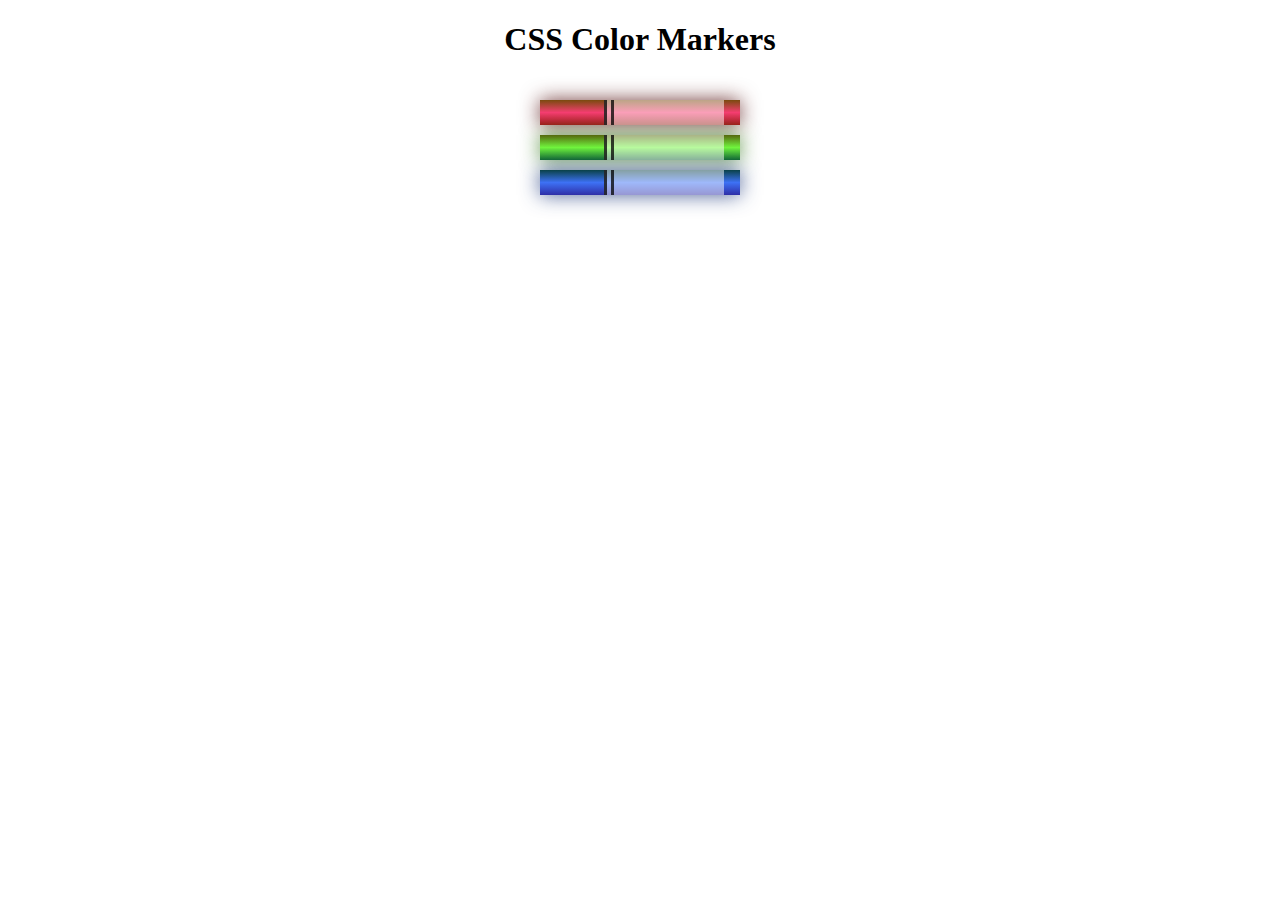
<file: html-css/part-1/css-color-markers/index.html>
<!DOCTYPE html>
<html lang="en">
  <head>
    <meta charset="utf-8">
    <meta name="viewport" content="width=device-width, initial-scale=1.0">
    <title>Colored Markers</title>
    <link rel="stylesheet" href="styles.css">
  </head>
  <body>
    <h1>CSS Color Markers</h1>
    <div class="container">
      <div class="marker red">
        <div class="cap"></div>
        <div class="sleeve"></div>
      </div>
      <div class="marker green">
        <div class="cap"></div>
        <div class="sleeve"></div>
      </div>
      <div class="marker blue">
        <div class="cap"></div>
        <div class="sleeve"></div>
      </div>
    </div>
  </body>
</html>
</file>
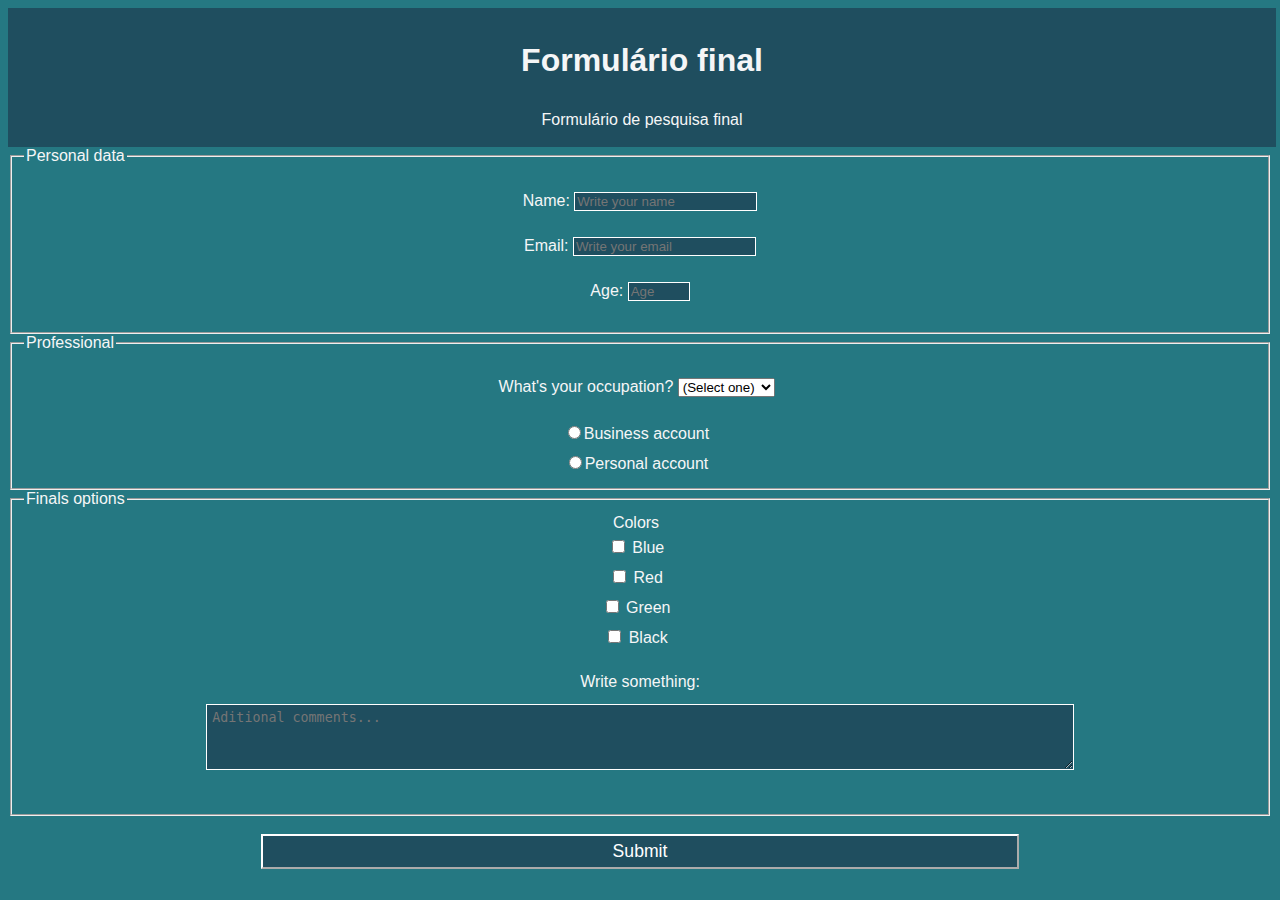
<file: html-css/part-1/final-project/index.html>
<!DOCTYPE html>
<html lang="en">
  <head>
    <meta charset="utf-8">
    <title>Formulário de pesquisa</title>
    <link rel="stylesheet" href='styles.css'/>
  </head>
  <body>
    <section class="title">
      <h1 id="title">Formulário final</h1>
      <p id="description">Formulário de pesquisa final</p>
     </section>
     <section class="form">
       <form id="survey-form">
        <fieldset name="datas">
          <legend>Personal data</legend>
          <label for="name" id="name-label">Name: <input id="name" type="text" required placeholder="Write your name"/></label>
          <label for="email" id="email-label">Email: <input id="email" type="email" required placeholder="Write your email"/></label>
          <label for="number" id="number-label">Age: <input id="number" type="number" min="18" max="120" required placeholder="Age"/></label>          
        </fieldset>
        <fieldset name="selections" >
          <legend>Professional</legend>       
          <label for="dropdown">What's your occupation?
            <select id="dropdown"  class="inline">
              <option value=" ">(Select one)</option>
              <option value="1">Estudante</option>
              <option value="2">Trabalhando</option>
              <option value="3">Graduação</option>
              <option value="4">Outro</option>
            </select>
          </label>
          <label for="business-account"  class="inline"><input id="business-account" type="radio" name="account" value="1"/>Business account</label>
          <label for="personal account"  class="inline"><input id="personal-account" type="radio" name="account" value="2"/>Personal account</label>
        </fieldset>
        <fieldset name="finals">
          <legend>Finals options</legend>
          <p  class="inline">Colors</p>
          <label for="blue" class="inline"><input id="blue" type="checkbox" value="blue"/> Blue</label>
          <label for="red" class="inline"><input id="red" type="checkbox" value="red"/> Red</label>
          <label for="green" class="inline"><input id="green" type="checkbox" value="green"/> Green</label>
          <label for="black" class="inline"><input id="black" type="checkbox" value="black"/> Black</label>
          <label for="comments">Write something:
            <textarea id="comments" name="comments" rows="3" cols="30" placeholder="Aditional comments..."></textarea>
        </fieldset>
        <button id="submit" value="Submit">Submit</button>
       </form>      
     </section> 
  </body>
</html>
</file>
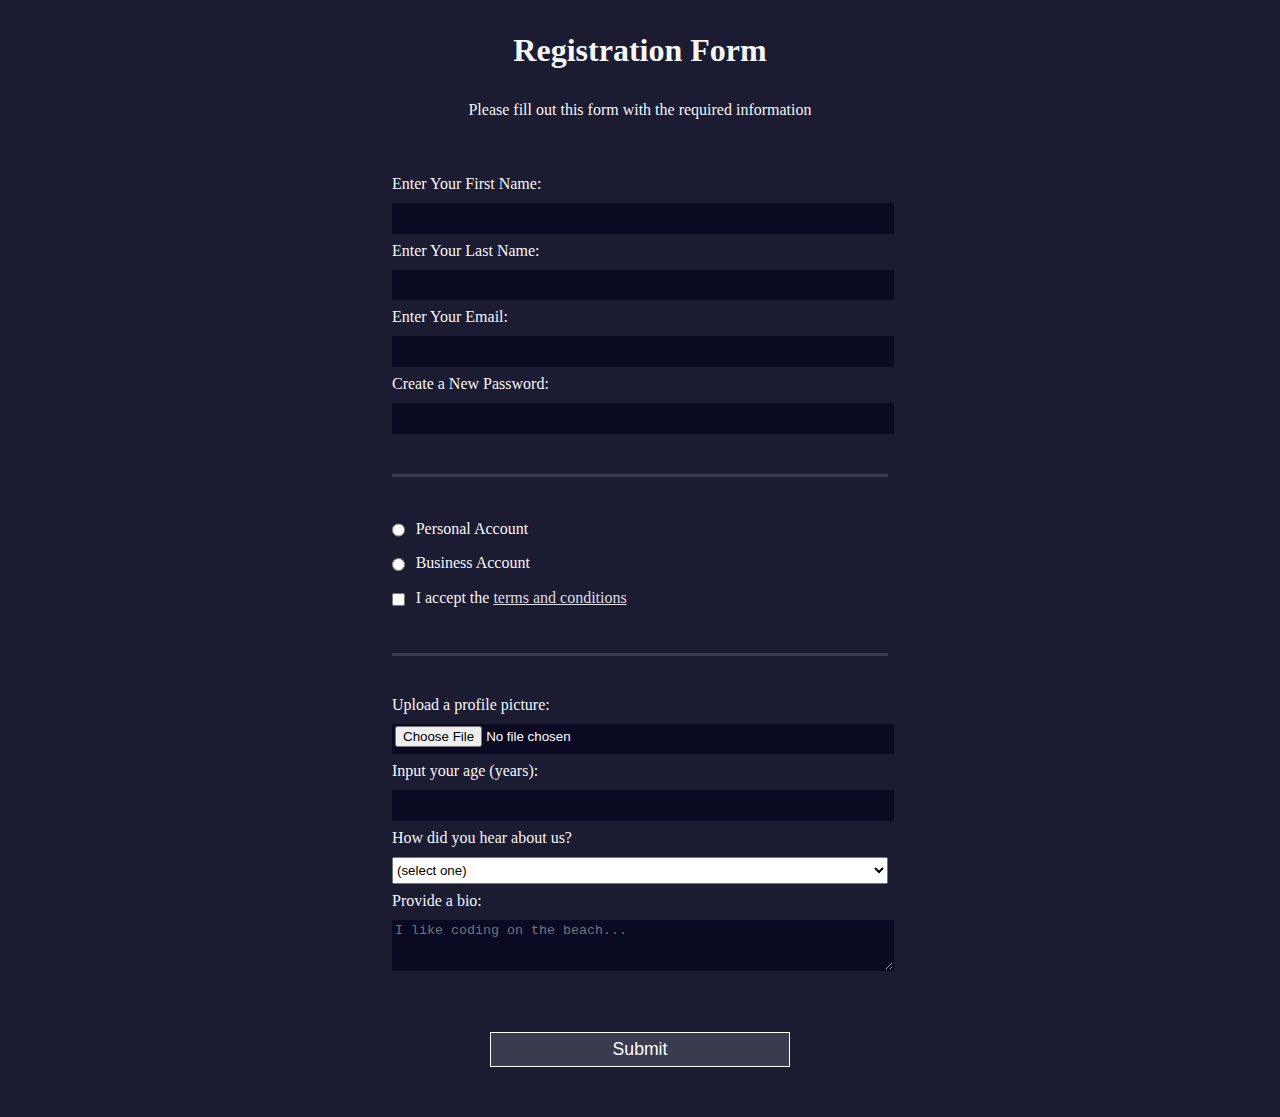
<file: html-css/part-1/registration-form/index.html>
<!DOCTYPE html>
<html lang="en">
  <head>
    <meta charset="UTF-8">
    <title>Registration Form</title>
    <link rel="stylesheet" href="styles.css" />
  </head>
  <body>
    <h1>Registration Form</h1>
    <p>Please fill out this form with the required information</p>
    <form method="post" action='https://register-demo.freecodecamp.org'>
      <fieldset>
        <label for="first-name">Enter Your First Name: <input id="first-name" name="first-name" type="text" required /></label>
        <label for="last-name">Enter Your Last Name: <input id="last-name" name="last-name" type="text" required /></label>
        <label for="email">Enter Your Email: <input id="email" name="email" type="email" required /></label>
        <label for="new-password">Create a New Password: <input id="new-password" name="new-password" type="password" pattern="[a-z0-5]{8,}" required /></label>
      </fieldset>
      <fieldset>
        <label for="personal-account"><input id="personal-account" type="radio" name="account-type" class="inline" /> Personal Account</label>
        <label for="business-account"><input id="business-account" type="radio" name="account-type" class="inline" /> Business Account</label>
        <label for="terms-and-conditions">
          <input id="terms-and-conditions" type="checkbox" required name="terms-and-conditions" class="inline" /> I accept the <a href="https://www.freecodecamp.org/news/terms-of-service/">terms and conditions</a>
        </label>
      </fieldset>
      <fieldset>
        <label for="profile-picture">Upload a profile picture: <input id="profile-picture" type="file" name="file" /></label>
        <label for="age">Input your age (years): <input id="age" type="number" name="age" min="13" max="120" /></label>
        <label for="referrer">How did you hear about us?
          <select id="referrer" name="referrer">
            <option value="">(select one)</option>
            <option value="1">freeCodeCamp News</option>
            <option value="2">freeCodeCamp YouTube Channel</option>
            <option value="3">freeCodeCamp Forum</option>
            <option value="4">Other</option>
          </select>
        </label>
        <label for="bio">Provide a bio:
          <textarea id="bio" name="bio" rows="3" cols="30" placeholder="I like coding on the beach..."></textarea>
        </label>
      </fieldset>
      <input type="submit" value="Submit" />
    </form>
  </body>
</html>
</file>
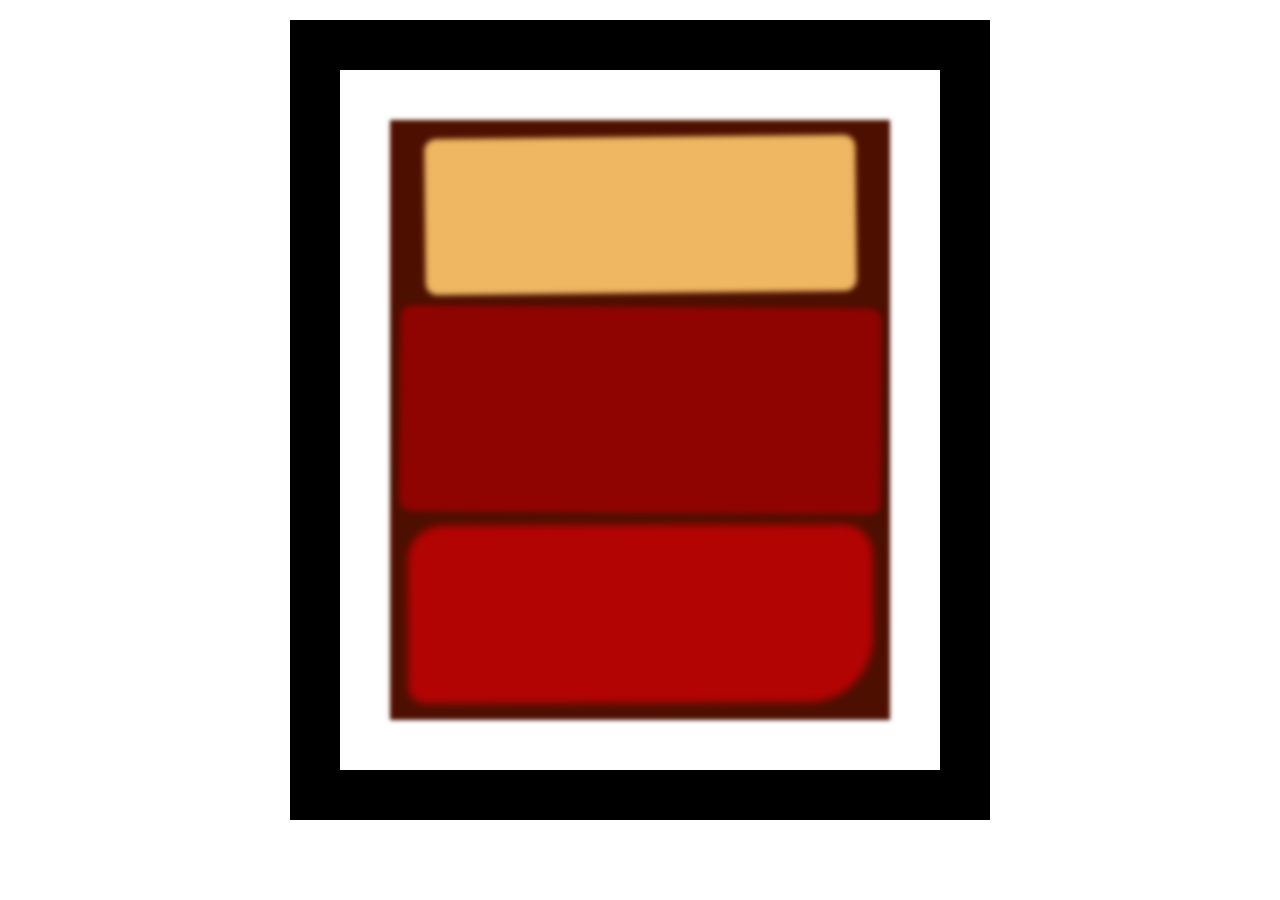
<file: html-css/part-2/Rothko-paint-css-box-model/index.html>
<!DOCTYPE html>
<html lang="en">
  <head>
    <meta charset="UTF-8">
    <title>Rothko Painting</title>
    <link href="./styles.css" rel="stylesheet">
  </head>
  <body>
    <div class="frame">
      <div class="canvas">
        <div class="one"></div>
        <div class="two"></div>
        <div class="three"></div>
      </div>
    </div>
  </body>
</html>
</file>
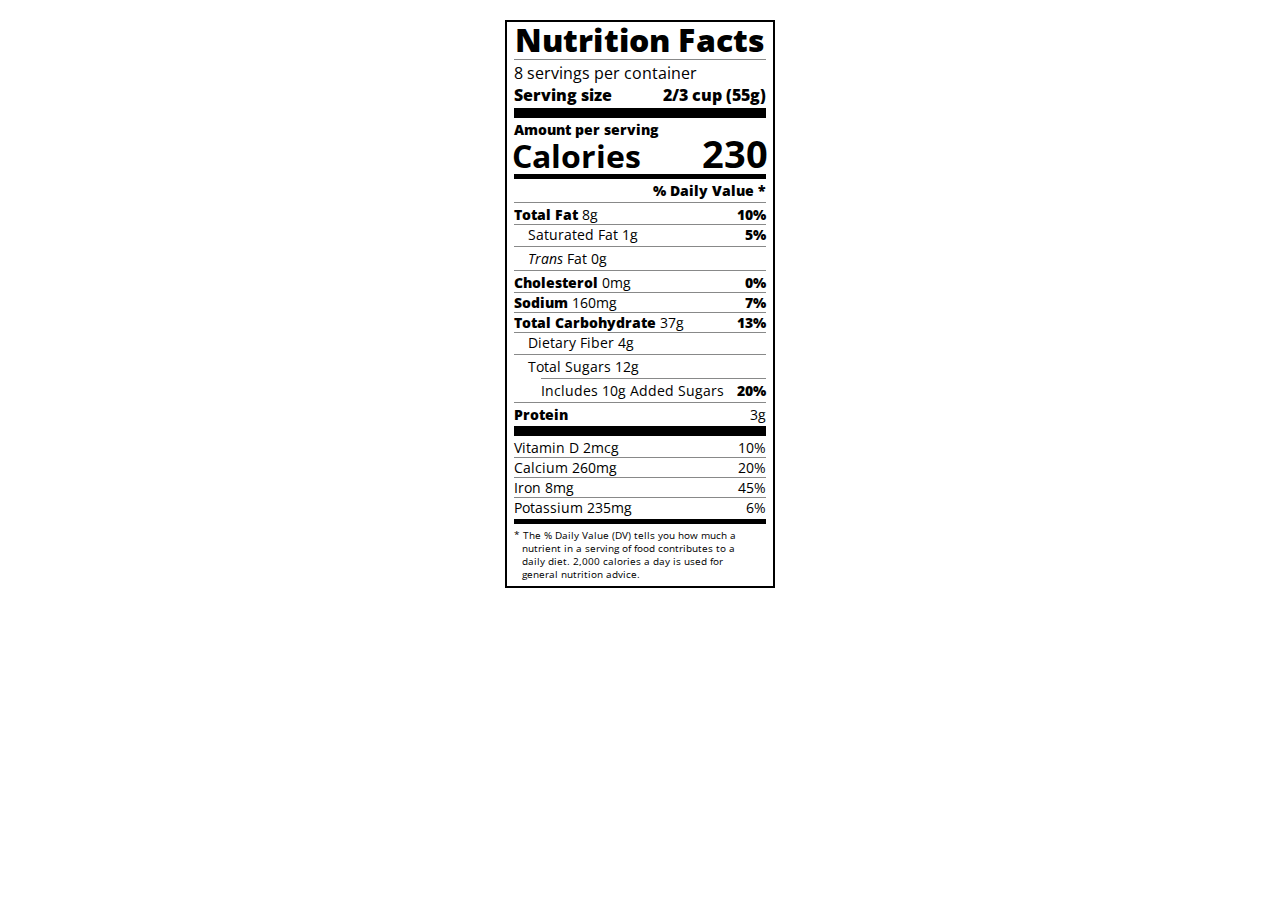
<file: html-css/part-2/tipografia-rotulo-nutricional/index.html>
<!DOCTYPE html>
<html lang="en">

<head>
  <meta charset="UTF-8">
  <title>Nutrition Label</title>
  <link href="https://fonts.googleapis.com/css?family=Open+Sans:400,700,800" rel="stylesheet">
  <link href="./styles.css" rel="stylesheet">
</head>

<body>
  <div class="label">
    <header>
      <h1 class="bold">Nutrition Facts</h1>
      <div class="divider"></div>
      <p>8 servings per container</p>
      <p class="bold">Serving size <span>2/3 cup (55g)</span></p>
    </header>
    <div class="divider large"></div>
    <div class="calories-info">
      <div class="left-container">
        <h2 class="bold small-text">Amount per serving</h2>
        <p>Calories</p>
      </div>
      <span>230</span>
    </div>
    <div class="divider medium"></div>
    <div class="daily-value small-text">
      <p class="bold right no-divider">% Daily Value *</p>
      <div class="divider"></div>
      <p><span><span class="bold">Total Fat</span> 8g</span> <span class="bold">10%</span></p>
      <p class="indent no-divider">Saturated Fat 1g <span class="bold">5%</span></p>
      <div class="divider"></div>
      <p class="indent no-divider"><span><i>Trans</i> Fat 0g</span></p>
      <div class="divider"></div>
      <p><span><span class="bold">Cholesterol</span> 0mg</span> <span class="bold">0%</span></p>
      <p><span><span class="bold">Sodium</span> 160mg</span> <span class="bold">7%</span></p>
      <p><span><span class="bold">Total Carbohydrate</span> 37g</span> <span class="bold">13%</span></p>
      <p class="indent no-divider">Dietary Fiber 4g</p>
      <div class="divider"></div>
      <p class="indent no-divider">Total Sugars 12g</p>
      <div class="divider double-indent"></div>
      <p class="double-indent no-divider">Includes 10g Added Sugars <span class="bold">20%</span>
      <div class="divider"></div>
      <p class="no-divider"><span class="bold">Protein</span> 3g</p>
      <div class="divider large"></div>
      <p>Vitamin D 2mcg <span>10%</span></p>
      <p>Calcium 260mg <span>20%</span></p>
      <p>Iron 8mg <span>45%</span></p>
      <p class="no-divider">Potassium 235mg <span>6%</span></p>
    </div>
    <div class="divider medium"></div>
    <p class="note">* The % Daily Value (DV) tells you how much a nutrient in a serving of food contributes to a daily
      diet. 2,000 calories a day is used for general nutrition advice.</p>
  </div>
</body>
</html>
</file>
<file: html-css/part-1/css-color-markers/styles.css>
h1 {
  text-align: center;
}

.container {
  background-color: rgb(255, 255, 255);
  padding: 10px 0;
}

.marker {
  width: 200px;
  height: 25px;
  margin: 10px auto;
}

.cap {
  width: 60px;
  height: 25px;
}

.sleeve {
  width: 110px;
  height: 25px;
  background-color: rgba(255, 255, 255, 0.5);
  border-left: 10px double rgba(0, 0, 0, 0.75);
}

.cap, .sleeve {
  display: inline-block;
}

.red {
  background: linear-gradient(rgb(122, 74, 14), rgb(245, 62, 113), rgb(162, 27, 27));
  box-shadow: 0 0 20px 0 rgba(83, 14, 14, 0.8);
}

.green {
  background: linear-gradient(#55680D, #71F53E, #116C31);
  box-shadow: 0 0 20px 0 #3B7E20CC;
}

.blue {
  background: linear-gradient(hsl(186, 76%, 16%), hsl(223, 90%, 60%), hsl(240, 56%, 42%));
  box-shadow: 0 0 20px 0 hsla(223, 59%, 31%, 0.8);
}
</file>
<file: html-css/part-1/final-project/styles.css>
body{  background-color: rgb(37, 120, 130);
color: #f5f6f7;
font-family: sans-serif;
}

.title{
  width: 100%;
  height: auto;
  margin: 0;
  background-color: #1f4e5f;
  padding: 2px;
  font-size: 16px;
}

h1, p, label{
  margin: 1em auto;
  text-align: center;
}

label, textarea{
  display: block;
  padding: 5px;
}

textarea {
  margin: 1em auto;
  width: 70%;
  min-height: 4em;
}
input, textarea {
  background-color: #1f4e5f;
  border: 1px solid #ffffff;
  color: #ffffff;
}
.inline {
  width: unset;
  margin: 0 0.5em 0 0;
  vertical-align: middle;
}
button {
  display: block;
  width: 60%;
  margin: 1em auto;
  height: 2em;
  font-size: 1.1rem;
  background-color: #1f4e5f;
  border-color: white;
  min-width: 150px;
  color: #ffffff;
}
</file>
<file: html-css/part-1/registration-form/styles.css>
body {
  width: 100%;
  height: 100vh;
  margin: 0;
  background-color: #1b1b32;
  color: #f5f6f7;
  font-family: Tahoma;
  font-size: 16px;
}

h1, p {
  margin: 1em auto;
  text-align: center;
}

form {
  width: 60vw;
  max-width: 500px;
  min-width: 300px;
  margin: 0 auto;
  padding-bottom: 2em;
}

fieldset {
  border: none;
  padding: 2rem 0;
  border-bottom: 3px solid #3b3b4f;
}

fieldset:last-of-type {
  border-bottom: none;
}

label {
  display: block;
  margin: 0.5rem 0;
}

input,
textarea,
select {
  margin: 10px 0 0 0;
  width: 100%;
  min-height: 2em;
}

input, textarea {
  background-color: #0a0a23;
  border: 1px solid #0a0a23;
  color: #ffffff;
}

.inline {
  width: unset;
  margin: 0 0.5em 0 0;
  vertical-align: middle;
}

input[type="submit"] {
  display: block;
  width: 60%;
  margin: 1em auto;
  height: 2em;
  font-size: 1.1rem;
  background-color: #3b3b4f;
  border-color: white;
  min-width: 300px;
}

input[type="file"] {
  padding: 1px 2px;
}

a{
  color: #dfdfe2;
}
</file>
<file: html-css/part-2/Rothko-paint-css-box-model/styles.css>
.canvas {
  width: 500px;
  height: 600px;
  background-color: #4d0f00;
  overflow: hidden;
  filter: blur(2px);
}

.frame {
  border: 50px solid black;
  width: 500px;
  padding: 50px;
  margin: 20px auto;
}

.one {
  width: 425px;
  height: 150px;
  background-color: #efb762;
  margin: 20px auto;
  box-shadow: 0 0 3px 3px #efb762;
  border-radius: 9px;
  transform: rotate(-0.6deg);
}

.two {
  width: 475px;
  height: 200px;
  background-color: #8f0401;
  margin: 0 auto 20px;
  box-shadow: 0 0 3px 3px #8f0401;
  border-radius: 8px 10px;
  transform: rotate(0.4deg);
}

.one, .two {
  filter: blur(1px);
}

.three {
  width: 91%;
  height: 28%;
  background-color: #b20403;
  margin: auto;
  filter: blur(2px);
  box-shadow: 0 0 5px 5px #b20403;
  border-radius: 30px 25px 60px 12px;
  transform: rotate(-0.2deg);
}
</file>
<file: html-css/part-2/tipografia-rotulo-nutricional/styles.css>
* {
  box-sizing: border-box;
}

html {
  font-size: 16px;
}

body {
  font-family: 'Open Sans', sans-serif;
}

.label {
  border: 2px solid black;
  width: 270px;
  margin: 20px auto;
  padding: 0 7px;
}

header h1 {
  text-align: center;
  margin: -4px 0;
  letter-spacing: 0.15px
}

p {
  margin: 0;
  display: flex;
  justify-content: space-between;
}

.divider {
  border-bottom: 1px solid #888989;
  margin: 2px 0;
}

.bold {
  font-weight: 800;
}

.large {
  height: 10px;
}

.large, .medium {
  background-color: black;
  border: 0;
}

.medium {
  height: 5px;
}

.small-text {
  font-size: 0.85rem;
}


.calories-info {
  display: flex;
  justify-content: space-between;
  align-items: flex-end;
}

.calories-info h2 {
  margin: 0;
}

.left-container p {
  margin: -5px -2px;
  font-size: 2em;
  font-weight: 700;
}

.calories-info span {
  margin: -7px -2px;
  font-size: 2.4em;
  font-weight: 700;
}

.right {
  justify-content: flex-end;
}

.indent {
  margin-left: 1em;
}

.double-indent {
  margin-left: 2em;
}

.daily-value p:not(.no-divider) {
  border-bottom: 1px solid #888989;
}

.note {
  font-size: 0.6rem;
  margin: 5px 0;
  padding: 0 8px;
  text-indent: -8px;
}
</file>
